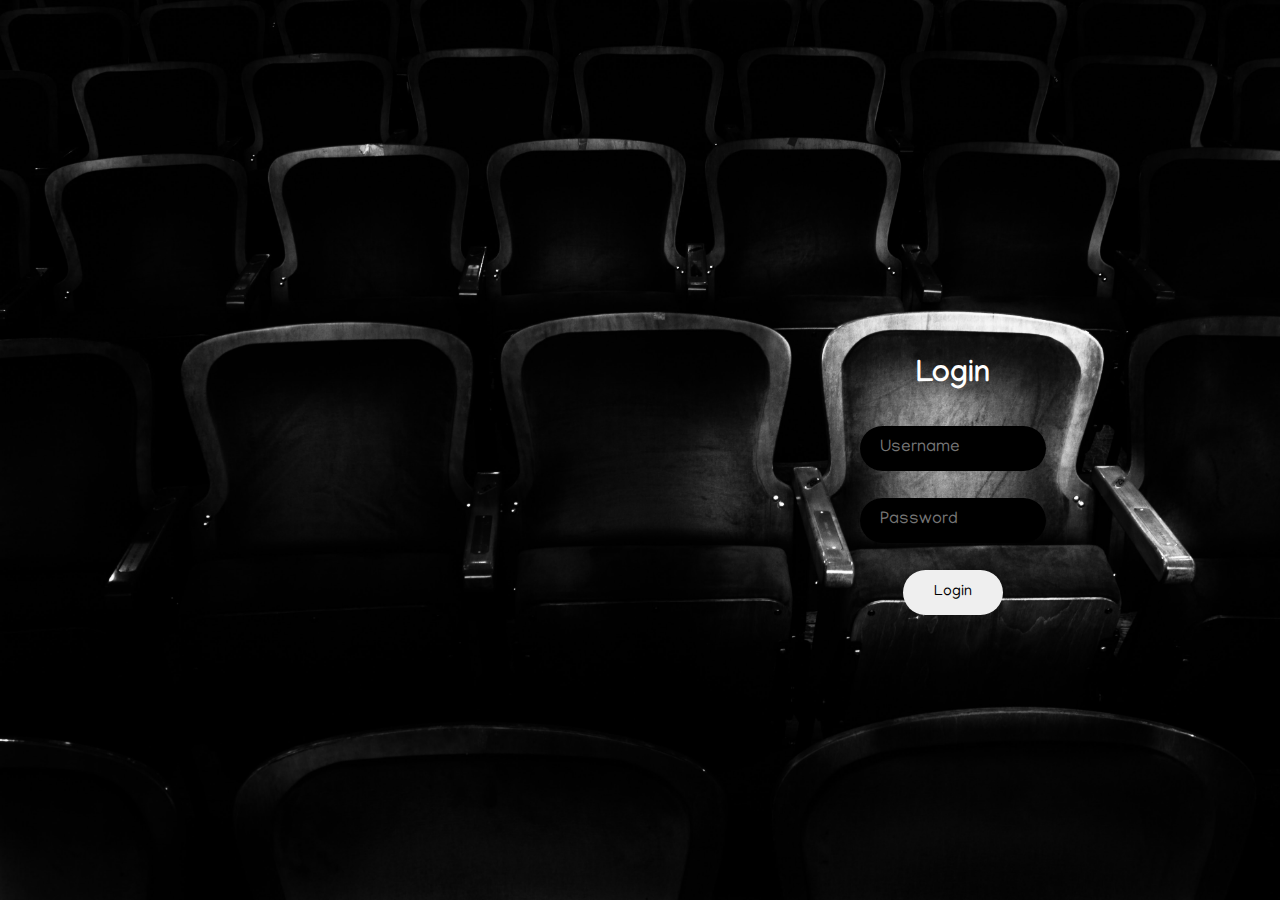
<file: index.html>
<html>
    <head>
        <title>movieCruiser - Login</title>
        <link rel="icon" href="images/movieCruiser.jpg">
        <link rel="stylesheet" href="css/loginStyle.css" type="text/css">
        <script src="js/loginValidation.js"></script>
    </head>
    <body>
        <div class="loginBox">
            <table class="login">
                <tr>
                    <td><p class="heading">Login</p></td>
                </tr>
                <tr>
                    <td><input class="credentials" placeholder="Username" type="text" id="uname"/></td>
                </tr>
                <tr>
                    <td><input class="credentials" placeholder="Password" type="password" id="passwd"/></td>
                </tr>
                <tr>
                    <td><button class="loginButton" onclick="login()">Login</button></td>
                </tr>
            </table>
        </div>
    </body>
</html>
</file>
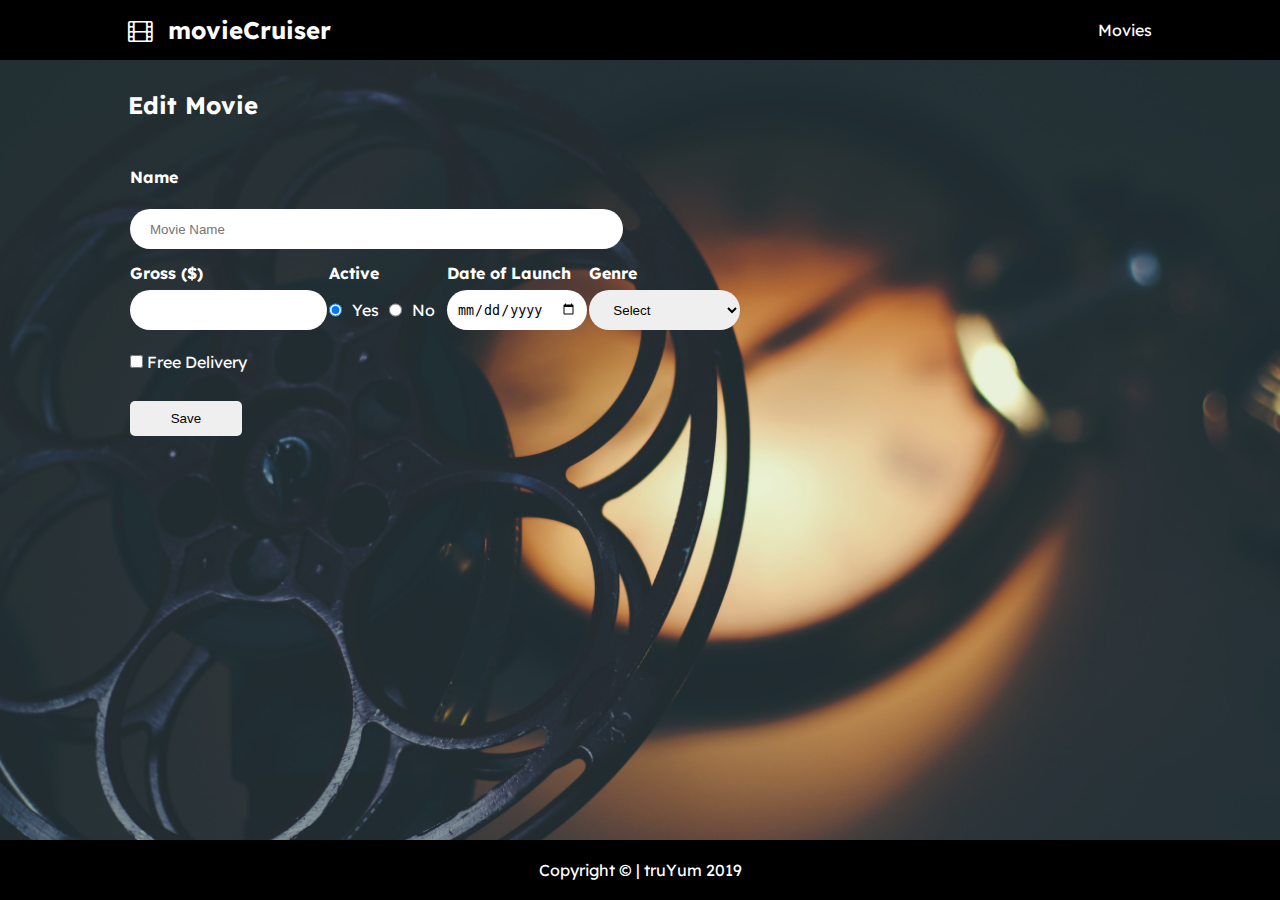
<file: EditMovie.html>
<html>
    <head>
        <link rel="icon" href="images/favicon.png">
        <title>Menu List - Admin</title>
        <link rel="stylesheet" href="css/style.css">
        <link href="https://stackpath.bootstrapcdn.com/font-awesome/4.7.0/css/font-awesome.min.css" rel="stylesheet">
        <script src="js/editValidation.js"></script>
    </head>
    <body class="body1">
         <header class="header">
            <div class="logo">
                <i class="fa fa-film"></i>
                <h2>movieCruiser</h2>
            </div>
            <nav class="nav_links">
                <a href="MovieListAdmin.html">Movies</a>
            </nav>
        </header>
        <div class="edit">
            <div>
                <h2>Edit Movie</h2>
            </div>
            <div class="editMovieForm">
                <form action="EditMovieStatus.html">
                    <table class="editMovieName">
                        <tr>
                            <th>Name</th>
                        </tr>
                        <tr>
                            <td><input type="text" placeholder="Movie Name" required id="name" minlength="2" maxlength="65"/>
                        </tr>
                    </table>
                    <table class="editMovieDetails">
                        <tr>
                            <th>Gross ($)</th>
                            <th>Active</th>
                            <th>Date of Launch</th>
                            <th>Genre</th>
                        </tr>
                        <tr>
                            <td><input type="number" id="gross" required min="1"></td>
                            <td>
                                <div>
                                    <input type="radio" value="Yes" name="freeDel" checked/><p>Yes</p>
                                    <input type="radio" value="No" name="freeDel"/><p>No</p>
                                </div>
                            </td>
                            <td>
                                <input type="date" required>
                            </td>
                            <td>
                                <select id="genre" name="genre" required>
                                    <option value="">Select</option>
                                    <option value="Science Fiction">Science Fiction</option>
                                    <option value="Superhero">Superhero</option>
                                    <option value="Romance">Romance</option>
                                    <option value="Comedy">Comedy</option>
                                    <option value="Adventure">Adventure</option>
                                    <option value="Thriller">Thriller</option>
                                </select>
                            </td>
                        </tr>
                    </table>
                    <table class="editMovieDelAndSave">
                        <tr>
                            <td><input type="checkbox" value="Free Delivery"/> Free Delivery</td>
                        </tr>
                        <tr>
                            <td><input type="submit" class="submitEditItem" value="Save" onclick="validate()"/></td>
                        </tr>
                    </table>
                </form>
            </div>
        </div>
        <footer>
            <h4>Copyright &copy; | truYum 2019</h4>
        </footer>
    </body>
</html>
</file>
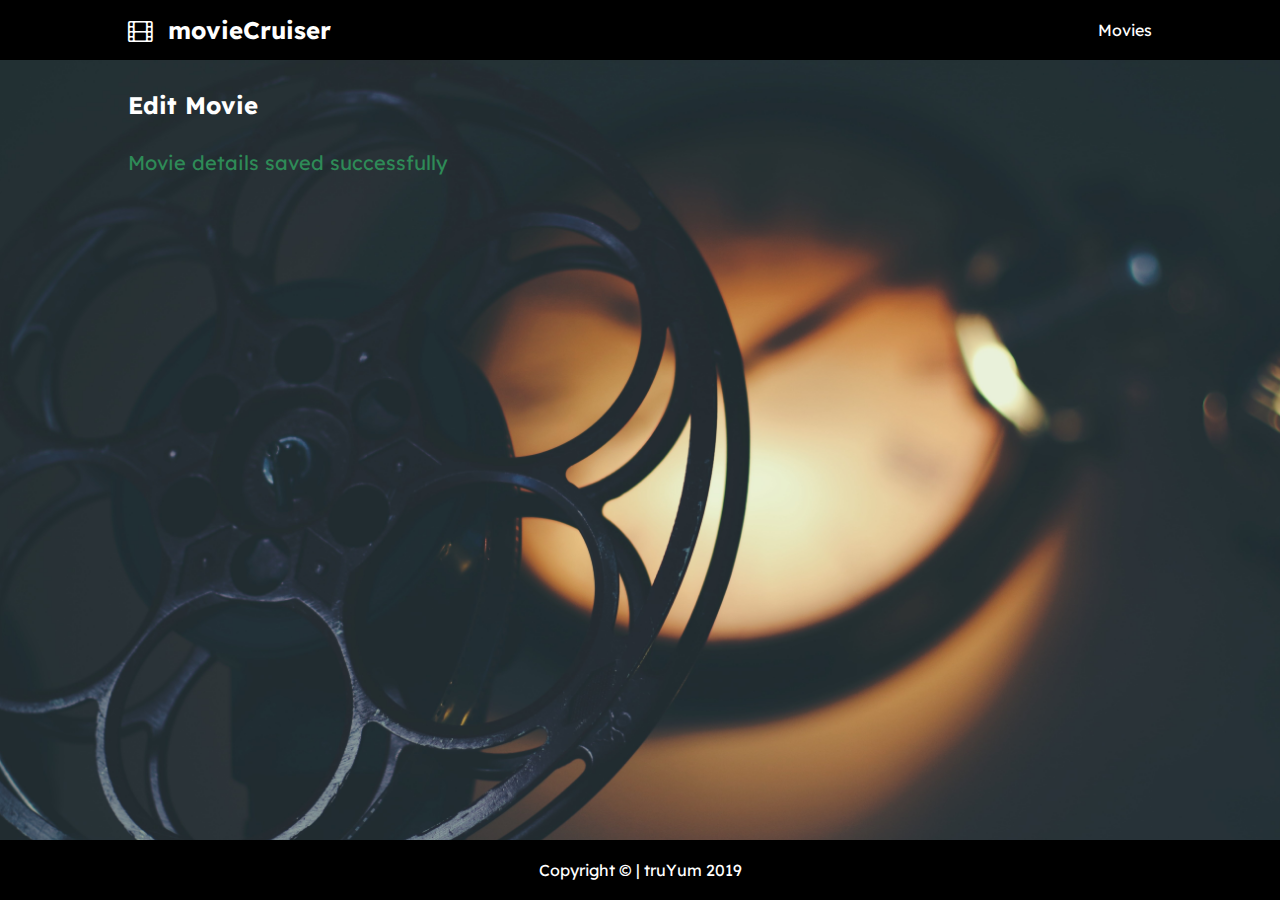
<file: EditMovieStatus.html>
<html>
    <head>
        <link rel="icon" href="images/favicon.png">
        <title>Edit Item - Admin</title>
        <link rel="stylesheet" href="css/style.css">
        <link href="https://stackpath.bootstrapcdn.com/font-awesome/4.7.0/css/font-awesome.min.css" rel="stylesheet">
    </head>
    <body class="body1">
         <header class="header">
            <div class="logo">
                <i class="fa fa-film"></i>
                <h2>movieCruiser</h2>
            </div>
            <nav class="nav_links">
                <a href="MovieListAdmin.html">Movies</a>
            </nav>
        </header>
        <div class="edit">
            <div>
                <h2>Edit Movie</h2>
            </div>
            <div class="editStatus">
                <p class="status">Movie details saved successfully</p>
            </div>
        </div>
        <footer>
            <h4>Copyright &copy; | truYum 2019</h4>
        </footer>
    </body>
</html>
</file>
<file: css/loginStyle.css>
@import url('https://fonts.googleapis.com/css?family=Manjari&display=swap');

* {
    box-sizing: border-box;
    margin: 0;
    padding: 0;
}

body {
    background-image: url("../images/backgroundLogin.jpg");
    background-size: cover;
    background-repeat: no-repeat;
}

.loginBox {
    margin-left: 67%;
    margin-top: 26.5%;
}

.login {
    width: 45%;
    text-align: center;
    align-content: center;
}

.login tr {
    height: 70px;
}

.login tr td .credentials {
    height: 45px;
    width: 100%;
    min-width: 100px;
    border-radius: 40px;
    border: 0;
    background-color: black;
    padding: 20px;
    font-family: 'Manjari', sans-serif;
    font-size: 17px;
    color: white;
}

.login tr td .loginButton {
    height: 45px;
    width: 100px;
    border-radius: 40px;
    border: 0;
    font-family: 'Manjari', sans-serif;
    font-size: 15px;
}

.heading {
    font-family: 'Manjari', sans-serif;
    font-size: 30px;
    font-weight: 700;
    color: white;
}
</file>
<file: css/style.css>
@import url('https://fonts.googleapis.com/css?family=Lexend+Deca&display=swap');

* {
    box-sizing: border-box;
    margin: 0;
    padding: 0;
}

.body {
    background-image: url("../images/bodyBackground.jpg");
    background-repeat: no-repeat;
    background-size: cover;
}

.body1 {
    background-image: url("../images/bodyBackground1.jpg");
    background-repeat: no-repeat;
    background-size: cover;
}

.header {
    display: flex;
    justify-content: flex-end;
    align-items: center;
    padding: 15px 10%;
    background-color: black;
    position: fixed;
    top: 0;
    width: 100%;
}

.header .logo {
    cursor: pointer;
    margin-right: auto;
    color: white;
    font-family: 'Lexend Deca', sans-serif;
    align-items: center;
    display: flex;
}

.header .logo i {
    font-size: 23px;
    margin-right: 15px;
}

.nav_links {
    list-style: none;
}

.nav_links a{
    display: inline-block;
    padding: 0px 0px 0px 40px;
    text-decoration: none;
    color: white;
    transition: all 0.3s ease 0s;
    font-family: 'Lexend Deca', sans-serif;
}

.nav_links a:hover {
    color: #0088a9
}

.menu {
    margin-top: 55px;
    padding: 35px 10%;
    color: white;
    font-family: 'Lexend Deca', sans-serif;
}

.menu .addItem {
    padding: 10px;
    display: flex;
    align-items: center;
    justify-content: space-between;
}

.menu .addItem .favCountBox {
    padding: 10px;
    display: flex;
    align-items: baseline;
}

.menu .addItem .favCountBox h2 {
    margin-left: 15px;
}

.menu .menuList {
    margin-top: 30px;
}

.menu .menuList .menuListTable {
    width: 100%;
    text-align: left;
    border-collapse: collapse;
    border: 1;
}

.menu .menuList .menuListTable tr{
    height: 60px;
    color: white;
    background-color: rgba(0,0,0, 0.8);
    align-items: center;
}

.menu .menuList .menuListTable tr td {
    padding: 10px;
}

.menu .menuList .menuListTable tr th {
    padding: 10px;
    font-size: 17px;
}

.menu .favAddStatus .status {
    color: seagreen;
    text-align: center;
    transition: all 0.3s ease 0s;
    font-size: 20px;
}

.menu .favEmptySection {
    padding: 10px;
    font-size: 17px;
}

.edit {
    margin-top: 55px;
    padding: 35px 10%;
    color: white;
    font-family: 'Lexend Deca', sans-serif;
}

.edit .editMovieForm {
    margin-top: 30px;
}

.edit .editMovieForm .editMovieName {
    width: 50%;
    text-align: left;
    color: white;
}

.edit .editMovieForm .editMovieName tr {
    height: 50px;
}

.edit .editMovieForm .editMovieName tr td input {
    width: 97%;
    height: 40px;
    border: 0;
    border-radius: 20px;
    padding: 20px;
}

.edit .editMovieForm .editMovieDetails {
    width: 50%;
    text-align: left;
    color: white;
}

.edit .editMovieForm .editMovieDetails tr {
    height: 30px;
}

.edit .editMovieForm .editMovieDetails tr td input{
    height: 40px;
    border: 0;
    border-radius: 20px;
    padding: 10px;
    display: flex;
}

.edit .editMovieForm .editMovieDetails tr td div {
    border: 0;
    display: flex;
    align-items: center;
}

.edit .editMovieForm .editMovieDetails tr td div p{
    margin: 0px 10px;
}

.edit .editMovieForm .editMovieDetails tr td select{
    height: 40px;
    border: 0;
    border-radius: 20px;
    padding: 10px 20px 10px 20px;;
    color: black;
}

.edit .editMovieForm .editMovieDelAndSave {
    width: 55%;
    text-align: left;
    color: white;
}

.edit .editMovieForm .editMovieDelAndSave tr {
    height: 55px;
}

.edit .editStatus {
    margin-top: 30px;
}

.edit .editStatus .status {
    color: seagreen;
    font-size: 20px;
}

.submitEditItem {
    border-radius: 5px;
    border: 0;
    width: 20%;
    height: 35px;
}

.boxOffice::before {
    content: '$ ';
}

footer {
    padding: 20px 10%;
    position: fixed;
    left: 0;
    bottom: 0;
    width: 100%;
    background-color:black;
    color: white;
    text-align: center;
    font-family: 'Lexend Deca', sans-serif;
}

footer h4 {
    text-decoration: none;
    font-weight: 400;
}
</file>
